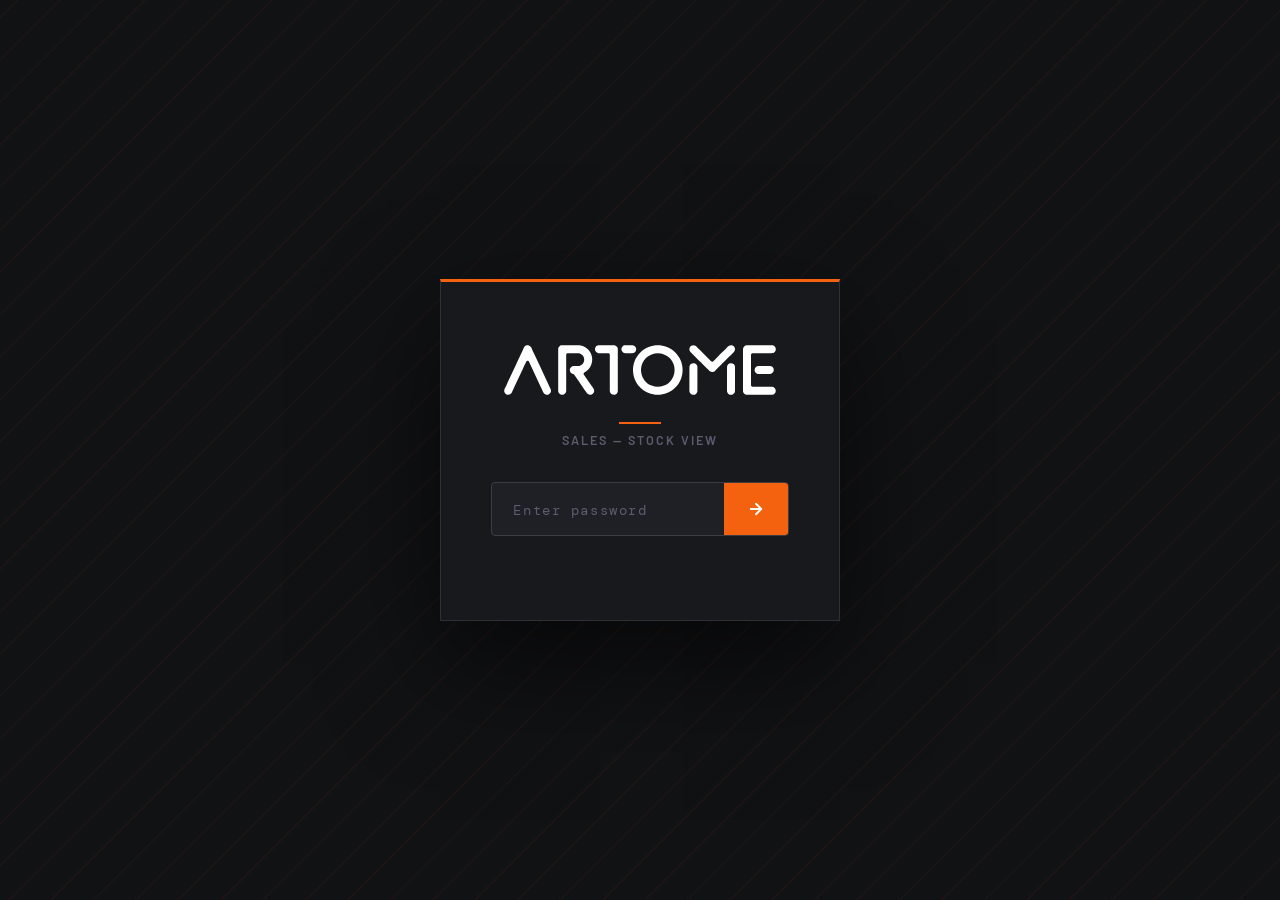
<file: sales.html>
<!DOCTYPE html>
<html lang="en">
<head>
<meta charset="UTF-8">
<meta name="viewport" content="width=device-width, initial-scale=1.0">
<title>Artome — Sales Stock</title>
<link rel="stylesheet" href="style.css">
<style>
  /* Sales-specific overrides */
  .sales-wrap { display:flex; flex-direction:column; height:100vh; overflow:hidden; }
  .sales-topbar {
    padding:.9rem 1.4rem;
    border-bottom:1px solid var(--border);
    display:flex; align-items:center; justify-content:space-between;
    flex-wrap:wrap; gap:.8rem;
    background:var(--surface);
    flex-shrink:0;
  }
  .sales-title {
    font-size:.58rem; font-weight:700; letter-spacing:.16em;
    text-transform:uppercase; color:var(--muted);
    display:flex; align-items:center; gap:.6rem;
  }
  .sales-title::after { content:''; flex:1; height:1px; background:var(--border); }
  .sales-actions { display:flex; align-items:center; gap:.5rem; flex-wrap:wrap; }
  .sales-search-wrap {
    display:flex; align-items:center; gap:.4rem;
    background:var(--surface2); border:1px solid var(--border2);
    border-radius:var(--radius); padding:.32rem .8rem;
  }
  .sales-search-wrap svg { color:var(--muted); flex-shrink:0; }
  .sales-search-wrap input {
    background:transparent; border:none; outline:none;
    color:var(--text); font-family:'Barlow',sans-serif;
    font-size:.65rem; width:14rem;
  }
  .sales-search-wrap input::placeholder { color:var(--muted); }
  .group-tabs {
    display:flex; gap:.4rem;
  }
  .group-tab {
    padding:.38rem .9rem;
    border-radius:var(--radius);
    border:1px solid var(--border2);
    background:transparent;
    color:var(--text2);
    font-family:'Barlow',sans-serif;
    font-size:.65rem; font-weight:700;
    letter-spacing:.04em; text-transform:uppercase;
    cursor:pointer;
    transition:border-color .12s, color .12s, background .12s;
  }
  .group-tab:hover { border-color:var(--accent); color:var(--accent); }
  .group-tab.active { background:var(--accent); border-color:var(--accent); color:#fff; }
  .sales-table-wrap { overflow-y:auto; flex:1; }
  .item-count {
    font-family:'DM Mono',monospace; font-size:.67rem;
    background:var(--surface2); border:1px solid var(--border2);
    padding:.2rem .7rem; border-radius:2px; color:var(--accent);
    white-space:nowrap;
  }
  /* Bigger available number for sales */
  td.avail-cell {
    font-family:'Barlow Condensed',sans-serif;
    font-size:1rem; font-weight:700;
  }
</style>
</head>
<body>

<!-- LOGIN -->
<div id="login-screen">
  <div class="login-card">
    <div class="login-logo">
      <svg viewBox="0 0 963.78 177.165" xmlns="http://www.w3.org/2000/svg" aria-label="Artome" style="height:50px;width:auto;display:block;color:#ffffff"><g >
<g>
<path fill="currentColor" transform="matrix(1,0,0,-1,733.7129,57.448297)" d="M0 0C1.766-1.766 4.473-2.167 6.675-.989 7.182-.717 7.622-.385 8.028 .021 8.449 .442 8.87 .863 9.292 1.284 10.134 2.127 10.976 2.969 11.819 3.812 15.188 7.181 18.558 10.55 21.927 13.92 28.666 20.659 35.405 27.398 42.144 34.137 45.513 37.506 48.883 40.875 52.252 44.245 53.937 45.929 55.621 47.614 57.306 49.299 58.148 50.141 58.99 50.983 59.833 51.825 60.806 52.799 61.345 53.375 62.483 54.173 66.478 56.973 71.632 57.522 76.127 55.625 80.622 53.729 83.825 49.655 84.607 44.84 85.283 40.684 84.075 36.442 81.311 33.264 81.144 33.072 80.972 32.885 80.795 32.702 80.6 32.501 80.4 32.304 80.201 32.106 79.851 31.756 79.501 31.406 79.151 31.055 77.749 29.654 76.348 28.253 74.947 26.852 72.144 24.049 69.342 21.247 66.539 18.444 60.934 12.839 55.329 7.234 49.724 1.629 40.756-7.339 31.788-16.307 22.82-25.275 20.578-27.517 18.336-29.759 16.094-32.001 15.533-32.562 14.973-33.122 14.412-33.683 14.173-33.922 13.936-34.164 13.689-34.395 13.39-34.675 13.079-34.942 12.757-35.195 11.438-36.23 9.947-37.023 8.351-37.538 4.627-38.738 .573-38.345-2.852-36.453-3.703-35.982-4.486-35.438-5.225-34.805-5.617-34.468-5.983-34.105-6.348-33.74-6.809-33.279-7.271-32.817-7.732-32.356-9.579-30.509-11.425-28.663-13.272-26.816-20.657-19.431-28.043-12.045-35.429-4.659-42.393 2.305-49.357 9.269-56.321 16.233-59.803 19.715-63.285 23.197-66.767 26.679-68.508 28.42-70.249 30.161-71.99 31.902-72.352 32.264-72.721 32.62-73.067 32.999-73.354 33.312-73.625 33.636-73.882 33.974-74.423 34.683-74.887 35.427-75.286 36.224-77.524 40.697-77.239 46.018-74.536 50.226-73.324 52.113-71.682 53.684-69.745 54.813-67.622 56.05-65.215 56.713-62.758 56.739-60.294 56.765-57.868 56.148-55.715 54.949-54.716 54.393-53.816 53.74-52.977 52.962-52.597 52.61-52.117 52.117-51.751 51.751-51.331 51.331-50.912 50.912-50.492 50.492-47.137 47.137-43.781 43.781-40.426 40.426-26.951 26.951-13.475 13.475 0 0"/>
<path fill="currentColor" transform="matrix(1,0,0,-1,656.9292,162.2833)" d="M0 0C.021 21.358 .042 42.716 .063 64.075 .068 69.438 .074 74.802 .079 80.166 .08 80.836 .08 81.507 .081 82.177 .081 82.512 .082 82.848 .082 83.183 .082 83.498 .08 83.812 .091 84.127 .137 85.405 .345 86.622 .725 87.842 1.545 90.472 3.113 92.805 5.239 94.557 9.406 97.993 15.151 98.763 20.076 96.545 22.646 95.387 24.813 93.49 26.299 91.094 27.69 88.853 28.431 86.262 28.429 83.622 28.408 62.264 28.387 40.906 28.366 19.547 28.36 14.184 28.355 8.82 28.35 3.456 28.349 2.786 28.349 2.115 28.348 1.445 28.347 1.109 28.347 .774 28.347 .439 28.346 .124 28.349-.19 28.337-.505 28.292-1.783 28.084-3 27.703-4.22 26.883-6.85 25.315-9.183 23.19-10.935 19.022-14.372 13.278-15.141 8.353-12.923 3.263-10.631 0-5.583 0 0"/>
<path fill="currentColor" transform="matrix(1,0,0,-1,902.126,74.409297)" d="M0 0H21.053 31.683 36.998 39.656C40.475 0 41.279-.066 42.087-.205 49.34-1.452 54.432-8.043 53.807-15.376 53.182-22.711 47.046-28.346 39.685-28.346H18.632 8.002 2.687 .029C-.79-28.346-1.594-28.28-2.401-28.142-9.655-26.895-14.747-20.303-14.122-12.97-13.497-5.635-7.361 0 0 0"/>
<path fill="currentColor" transform="matrix(1,0,0,-1,880.9374,148.11009)" d="M0 0H45.328 56.66 62.326C64.214 0 66.102 .004 67.99 0 71.669-.008 75.201-1.446 77.839-4.01 80.477-6.575 82.015-10.064 82.127-13.742 82.24-17.438 80.903-21.032 78.403-23.756 75.903-26.481 72.437-28.12 68.745-28.325 68.119-28.359 66.584-28.347 65.959-28.347H63.13 57.471 46.154 .886-10.624-16.379-19.256C-20.328-28.347-20.961-28.349-22.027-28.188-25.747-27.627-29.09-25.611-31.322-22.583-32.438-21.07-33.241-19.351-33.685-17.524-33.906-16.618-34.034-15.713-34.074-14.782-34.094-14.322-34.087-13.863-34.087-13.403V-12.011 32.544 122.325 127.822C-34.087 128.308-34.089 132.824-34.087 133.31-34.065 137.029-32.591 140.576-29.971 143.215-27.347 145.857-23.803 147.357-20.08 147.401-19.408 147.408-17.936 147.402-17.264 147.402H-14.424-8.743 36.699 59.493 65.192C66.14 147.402 67.088 147.406 68.036 147.401 68.954 147.396 69.85 147.305 70.75 147.124 74.401 146.391 77.616 144.252 79.702 141.167 81.787 138.082 82.575 134.301 81.895 130.64 81.215 126.979 79.122 123.733 76.068 121.603 74.541 120.538 72.818 119.784 71 119.385 70.101 119.187 69.204 119.08 68.284 119.059 67.85 119.049 65.872 119.055 65.438 119.055H53.967 8.356 2.655 1.23C1.065 119.055-.023 119.057-.188 119.054-1.109 119.035-2.01 118.793-2.816 118.347-4.445 117.446-5.527 115.801-5.709 113.948-5.746 113.572-5.736 112.963-5.736 112.588-5.736 112.131-5.735 111.675-5.735 111.218-5.734 110.304-5.734 109.39-5.733 108.477-5.728 101.167-5.723 93.858-5.718 86.548-5.708 71.583-5.697 56.618-5.687 41.652-5.682 34.17-5.677 26.687-5.671 19.205-5.669 15.463-5.666 11.722-5.664 7.981-5.663 7.513-5.663 7.045-5.663 6.578-5.662 6.22-5.673 5.576-5.644 5.217-5.571 4.286-5.269 3.39-4.765 2.604-3.722 .979-1.931 0 0 0"/>
<path fill="currentColor" transform="matrix(1,0,0,-1,454.252,.7084961)" d="M0 0C5.909 0 11.186-3.653 13.266-9.184 14.239-11.771 14.434-14.582 13.829-17.279 13.172-20.204 11.607-22.843 9.354-24.821 7.715-26.261 5.767-27.302 3.66-27.866 2.679-28.128 1.697-28.281 .683-28.33 .084-28.359-.513-28.347-1.112-28.347H-6.939-24.095C-30.004-28.347-35.281-24.694-37.361-19.162-38.333-16.576-38.529-13.764-37.923-11.068-37.267-8.143-35.701-5.504-33.449-3.525-31.81-2.086-29.862-1.044-27.755-.481-26.773-.219-25.792-.065-24.777-.017-24.179 .012-23.581 0-22.983 0H-17.156Z"/>
<path fill="currentColor" transform="matrix(1,0,0,-1,604.4882,88.582599)" d="M0 0C0 7.507-1.416 14.932-4.179 21.911-7.173 29.474-11.683 36.34-17.434 42.092-23.186 47.843-30.053 52.354-37.615 55.348-44.595 58.111-52.02 59.528-59.527 59.528-67.034 59.528-74.459 58.111-81.439 55.348-89.001 52.354-95.868 47.844-101.619 42.093-107.371 36.342-111.881 29.475-114.875 21.912-117.639 14.932-119.055 7.507-119.055 0-119.055-7.507-117.639-14.932-114.876-21.911-111.882-29.473-107.372-36.34-101.621-42.092-95.869-47.843-89.002-52.354-81.44-55.348-74.46-58.111-67.035-59.527-59.527-59.527-52.021-59.527-44.596-58.111-37.616-55.348-30.054-52.354-23.187-47.844-17.436-42.093-11.684-36.342-7.174-29.475-4.18-21.912-1.416-14.932 0-7.507 0 0M28.346 0C28.346-11.081 26.256-22.042 22.177-32.345 17.758-43.508 11.1-53.645 2.61-62.135-5.88-70.625-16.017-77.284-27.181-81.704-37.485-85.783-48.446-87.874-59.527-87.874-70.609-87.874-81.569-85.783-91.873-81.704-103.036-77.285-113.173-70.627-121.663-62.137-130.153-53.648-136.812-43.51-141.231-32.347-145.311-22.043-147.402-11.082-147.402 0-147.402 11.081-145.311 22.042-141.232 32.345-136.813 43.509-130.155 53.645-121.665 62.135-113.175 70.625-103.038 77.284-91.874 81.704-81.57 85.783-70.609 87.874-59.527 87.874-48.446 87.874-37.486 85.783-27.182 81.705-16.019 77.285-5.882 70.627 2.608 62.137 11.098 53.648 17.757 43.51 22.176 32.347 26.256 22.043 28.346 11.082 28.346 0"/>
<path fill="currentColor" transform="matrix(1,0,0,-1,818.504,162.2833)" d="M0 0C0-5.583-3.263-10.631-8.353-12.923-13.278-15.141-19.023-14.372-23.19-10.935-25.315-9.183-26.883-6.85-27.704-4.22-28.084-3-28.292-1.783-28.337-.505-28.349-.19-28.346 .124-28.346 .439-28.346 .774-28.345 1.11-28.345 1.445-28.344 2.115-28.344 2.786-28.343 3.456-28.338 8.82-28.332 14.184-28.327 19.547-28.317 30.226-28.306 40.906-28.296 51.585-28.29 56.924-28.285 62.264-28.28 67.603-28.275 72.943-28.264 78.282-28.264 83.622-28.264 89.205-25.001 94.253-19.911 96.545-14.986 98.763-9.241 97.993-5.074 94.557-2.949 92.805-1.381 90.472-.56 87.842-.18 86.622 .028 85.405 .073 84.127 .085 83.812 .082 83.497 .082 83.183 .082 82.848 .081 82.512 .081 82.177 .08 81.507 .08 80.836 .079 80.166 .074 74.802 .068 69.438 .063 64.075 .042 42.716 .021 21.358 0 0"/>
<path fill="currentColor" transform="matrix(1,0,0,-1,88.7535,59.419794)" d="M0 0C-.789 1.692-2.361 2.886-4.203 3.192-6.034 3.497-7.896 2.886-9.19 1.555-9.509 1.227-9.779 .873-10.012 .478-10.202 .155-10.445-.39-10.602-.728-10.987-1.553-11.372-2.379-11.757-3.205-12.527-4.856-13.298-6.507-14.068-8.159-17.148-14.764-20.229-21.37-23.309-27.975-29.47-41.186-35.631-54.397-41.792-67.608-47.952-80.818-54.112-94.027-60.272-107.237-60.465-107.65-60.658-108.063-60.85-108.475-61.04-108.883-61.23-109.289-61.447-109.684-61.888-110.487-62.395-111.231-62.982-111.936-64.163-113.352-65.608-114.525-67.238-115.388-70.499-117.116-74.304-117.503-77.846-116.468-81.388-115.434-84.386-113.059-86.204-109.848-88.023-106.637-88.517-102.845-87.583-99.275-87.468-98.835-87.333-98.404-87.176-97.977-87.021-97.556-86.844-97.145-86.654-96.739-86.269-95.913-85.884-95.088-85.499-94.263-84.729-92.612-83.959-90.961-83.189-89.31-81.65-86.008-80.11-82.706-78.57-79.404-75.491-72.801-72.411-66.197-69.331-59.593-63.172-46.386-57.013-33.179-50.854-19.972-44.697-6.77-38.54 6.433-32.384 19.635-29.305 26.236-26.227 32.837-23.148 39.438-21.609 42.738-20.07 46.039-18.531 49.34-18.154 50.147-17.797 50.962-17.342 51.734-16.881 52.517-16.356 53.239-15.754 53.921-14.518 55.321-13.016 56.463-11.337 57.281-8.055 58.879-4.285 59.149-.809 58.036 2.743 56.899 5.702 54.408 7.43 51.102 7.676 50.631 8.361 49.141 8.585 48.659 8.97 47.833 9.356 47.007 9.741 46.182 10.511 44.53 11.281 42.878 12.052 41.226 13.592 37.922 15.133 34.619 16.674 31.315 22.836 18.1 28.999 4.886 35.162-8.329 47.481-34.746 59.8-61.163 72.12-87.58 72.89-89.231 73.66-90.882 74.43-92.533 74.815-93.358 75.2-94.184 75.585-95.01 75.777-95.422 75.97-95.835 76.162-96.248 76.353-96.656 76.548-97.062 76.719-97.479 78.121-100.893 78.136-104.72 76.761-108.145 75.386-111.57 72.729-114.323 69.355-115.82 65.981-117.316 62.157-117.437 58.695-116.158 55.232-114.878 52.406-112.298 50.817-108.967 50.621-108.557 50.432-108.143 50.24-107.731 50.048-107.319 49.855-106.906 49.663-106.493 49.278-105.668 48.893-104.842 48.508-104.016 47.738-102.365 46.968-100.714 46.198-99.063 43.118-92.459 40.038-85.855 36.958-79.251 24.639-52.834 12.32-26.417 0 0"/>
<path fill="currentColor" transform="matrix(1,0,0,-1,374.8819,34.716997)" d="M0 0C0 1.802-.853 3.49-2.304 4.558-3.02 5.086-3.85 5.438-4.728 5.584-5.115 5.649-5.446 5.662-5.837 5.662H-6.593-12.639-24.732-36.825C-37.345 5.662-37.865 5.658-38.385 5.662-39.26 5.67-40.116 5.756-40.975 5.923-42.72 6.263-44.385 6.927-45.883 7.882-48.876 9.788-51.044 12.747-51.96 16.175-52.811 19.359-52.526 22.738-51.155 25.735-49.784 28.73-47.412 31.154-44.447 32.59-42.963 33.309-41.364 33.764-39.724 33.933-39.323 33.975-38.922 33.999-38.519 34.006-38.226 34.011-37.933 34.008-37.64 34.008H-36.049-29.687-4.237 7.119 12.797C13.278 34.008 13.758 34.01 14.238 34.008 14.962 34.005 15.675 33.947 16.39 33.834 17.847 33.603 19.258 33.147 20.574 32.481 23.187 31.158 25.327 29.058 26.698 26.47 27.388 25.166 27.871 23.762 28.129 22.309 28.256 21.595 28.327 20.881 28.343 20.155 28.349 19.894 28.347 18.237 28.347 17.976V.481-59.547-119.576-127.079C28.347-127.75 28.35-128.167 28.289-128.837 28.236-129.432 28.146-130.018 28.018-130.601 27.745-131.845 27.325-133.001 26.735-134.13 24.324-138.744 19.596-141.658 14.391-141.738 11.943-141.775 9.534-141.181 7.385-140.008 5.069-138.745 3.152-136.86 1.849-134.566 .634-132.426 0-130.02 0-127.56V-120.057Z"/>
<path fill="currentColor" transform="matrix(1,0,0,-1,248.2727,104.83939)" d="M0 0C-.433 .623-.987 1.153-1.629 1.558-1.954 1.764-2.291 1.931-2.651 2.067-3.055 2.22-3.307 2.274-3.728 2.359-5.213 2.655-6.639 3.188-7.955 3.936-10.728 5.512-12.887 7.978-14.085 10.933-15.181 13.637-15.416 16.609-14.758 19.451-14.05 22.516-12.343 25.255-9.905 27.242-7.537 29.173-4.616 30.285-1.563 30.417-1.205 30.432-.846 30.43-.488 30.43H.648C1.405 30.43 2.162 30.43 2.919 30.43H7.462 12.004C12.622 30.43 13.239 30.422 13.856 30.439 14.315 30.452 14.773 30.478 15.23 30.519 17.117 30.687 18.913 31.074 20.701 31.698 24.237 32.933 27.41 35.024 29.941 37.784 32.486 40.561 34.299 43.927 35.217 47.58 37.07 54.955 35.104 62.768 29.98 68.387 27.825 70.75 25.196 72.63 22.263 73.905 20.769 74.554 19.249 75.03 17.652 75.348 16.869 75.504 16.083 75.617 15.288 75.69 14.896 75.726 14.503 75.752 14.109 75.767 13.656 75.785 13.202 75.784 12.749 75.784H-18.402-20.349-21.322C-21.644 75.784-21.966 75.788-22.288 75.784-23.592 75.768-24.847 75.303-25.848 74.467-26.879 73.605-27.569 72.407-27.797 71.082-27.848 70.783-27.875 70.485-27.879 70.181-27.882 69.859-27.879 69.536-27.879 69.214V67.267 51.692 20.541-35.82-49.911-56.956C-27.879-57.581-27.875-57.984-27.927-58.608-27.973-59.165-28.051-59.714-28.162-60.261-28.398-61.425-28.765-62.516-29.279-63.586-31.41-68.018-35.679-71.025-40.57-71.539-42.8-71.774-45.049-71.477-47.141-70.672-49.439-69.788-51.466-68.322-53.024-66.416-54.545-64.556-55.568-62.341-55.997-59.977-56.229-58.7-56.225-57.939-56.225-56.651V-53.123-39.015-10.798 45.636 73.835 87.935 89.697C-56.225 89.986-56.225 90.276-56.212 90.565-56.2 90.855-56.179 91.144-56.149 91.432-56.024 92.622-55.761 93.751-55.346 94.873-54.528 97.085-53.171 99.058-51.398 100.613-49.611 102.18-47.459 103.273-45.139 103.791-44.564 103.919-43.987 104.01-43.401 104.066-42.732 104.13-42.335 104.131-41.664 104.131H-38.139-24.04 4.159 11.062 12.788C13.832 104.131 14.876 104.115 15.92 104.06 18.41 103.928 20.859 103.618 23.303 103.125 33.793 101.011 43.348 95.656 50.627 87.812 57.643 80.25 62.193 70.765 63.7 60.561 65.225 50.231 63.55 39.702 58.893 30.355 54.808 22.154 48.592 15.207 40.894 10.238 39.982 9.65 39.054 9.092 38.106 8.562 37.661 8.314 37.209 8.077 36.76 7.836 36.545 7.721 36.34 7.594 36.142 7.452 35.327 6.87 34.682 6.083 34.27 5.17 33.866 4.273 33.703 3.285 33.796 2.305 33.893 1.291 34.243 .391 34.821-.442 39.328-6.929 43.834-13.416 48.34-19.903 52.846-26.39 57.352-32.877 61.859-39.364 64.112-42.608 66.365-45.851 68.618-49.095 68.896-49.494 69.167-49.897 69.412-50.319 69.66-50.745 69.884-51.18 70.086-51.63 70.499-52.547 70.806-53.482 71.017-54.465 71.433-56.4 71.439-58.399 71.035-60.337 70.057-65.029 66.773-68.909 62.307-70.65 57.824-72.397 52.762-71.75 48.862-68.934 47.893-68.234 47.046-67.445 46.281-66.528 45.846-66.007 45.63-65.688 45.243-65.132 44.908-64.649 44.573-64.167 44.238-63.684 42.898-61.755 41.557-59.825 40.216-57.895 37.535-54.035 34.854-50.176 32.173-46.316 21.449-30.877 10.724-15.439 0 0"/>
</g>
</g></svg>
    </div>
    <div class="login-divider"></div>
    <p class="login-subtitle">Sales — Stock View</p>
    <div class="login-field">
      <input type="password" id="login-input" placeholder="Enter password"
        autocomplete="current-password" onkeydown="if(event.key==='Enter') doLogin()">
      <button class="login-btn" onclick="doLogin()">
        <svg width="18" height="18" viewBox="0 0 24 24" fill="none" stroke="currentColor" stroke-width="2.5" stroke-linecap="round" stroke-linejoin="round"><path d="M5 12h14M12 5l7 7-7 7"/></svg>
      </button>
    </div>
    <div class="login-error" id="login-error">Incorrect password</div>
  </div>
</div>

<!-- APP -->
<div class="sales-wrap" id="sales-app" style="display:none">
  <header>
    <div class="logo">
      <svg viewBox="0 0 963.78 177.165" xmlns="http://www.w3.org/2000/svg" aria-label="Artome" style="height:30px;width:auto;display:block;color:#ffffff"><g >
<g>
<path fill="currentColor" transform="matrix(1,0,0,-1,733.7129,57.448297)" d="M0 0C1.766-1.766 4.473-2.167 6.675-.989 7.182-.717 7.622-.385 8.028 .021 8.449 .442 8.87 .863 9.292 1.284 10.134 2.127 10.976 2.969 11.819 3.812 15.188 7.181 18.558 10.55 21.927 13.92 28.666 20.659 35.405 27.398 42.144 34.137 45.513 37.506 48.883 40.875 52.252 44.245 53.937 45.929 55.621 47.614 57.306 49.299 58.148 50.141 58.99 50.983 59.833 51.825 60.806 52.799 61.345 53.375 62.483 54.173 66.478 56.973 71.632 57.522 76.127 55.625 80.622 53.729 83.825 49.655 84.607 44.84 85.283 40.684 84.075 36.442 81.311 33.264 81.144 33.072 80.972 32.885 80.795 32.702 80.6 32.501 80.4 32.304 80.201 32.106 79.851 31.756 79.501 31.406 79.151 31.055 77.749 29.654 76.348 28.253 74.947 26.852 72.144 24.049 69.342 21.247 66.539 18.444 60.934 12.839 55.329 7.234 49.724 1.629 40.756-7.339 31.788-16.307 22.82-25.275 20.578-27.517 18.336-29.759 16.094-32.001 15.533-32.562 14.973-33.122 14.412-33.683 14.173-33.922 13.936-34.164 13.689-34.395 13.39-34.675 13.079-34.942 12.757-35.195 11.438-36.23 9.947-37.023 8.351-37.538 4.627-38.738 .573-38.345-2.852-36.453-3.703-35.982-4.486-35.438-5.225-34.805-5.617-34.468-5.983-34.105-6.348-33.74-6.809-33.279-7.271-32.817-7.732-32.356-9.579-30.509-11.425-28.663-13.272-26.816-20.657-19.431-28.043-12.045-35.429-4.659-42.393 2.305-49.357 9.269-56.321 16.233-59.803 19.715-63.285 23.197-66.767 26.679-68.508 28.42-70.249 30.161-71.99 31.902-72.352 32.264-72.721 32.62-73.067 32.999-73.354 33.312-73.625 33.636-73.882 33.974-74.423 34.683-74.887 35.427-75.286 36.224-77.524 40.697-77.239 46.018-74.536 50.226-73.324 52.113-71.682 53.684-69.745 54.813-67.622 56.05-65.215 56.713-62.758 56.739-60.294 56.765-57.868 56.148-55.715 54.949-54.716 54.393-53.816 53.74-52.977 52.962-52.597 52.61-52.117 52.117-51.751 51.751-51.331 51.331-50.912 50.912-50.492 50.492-47.137 47.137-43.781 43.781-40.426 40.426-26.951 26.951-13.475 13.475 0 0"/>
<path fill="currentColor" transform="matrix(1,0,0,-1,656.9292,162.2833)" d="M0 0C.021 21.358 .042 42.716 .063 64.075 .068 69.438 .074 74.802 .079 80.166 .08 80.836 .08 81.507 .081 82.177 .081 82.512 .082 82.848 .082 83.183 .082 83.498 .08 83.812 .091 84.127 .137 85.405 .345 86.622 .725 87.842 1.545 90.472 3.113 92.805 5.239 94.557 9.406 97.993 15.151 98.763 20.076 96.545 22.646 95.387 24.813 93.49 26.299 91.094 27.69 88.853 28.431 86.262 28.429 83.622 28.408 62.264 28.387 40.906 28.366 19.547 28.36 14.184 28.355 8.82 28.35 3.456 28.349 2.786 28.349 2.115 28.348 1.445 28.347 1.109 28.347 .774 28.347 .439 28.346 .124 28.349-.19 28.337-.505 28.292-1.783 28.084-3 27.703-4.22 26.883-6.85 25.315-9.183 23.19-10.935 19.022-14.372 13.278-15.141 8.353-12.923 3.263-10.631 0-5.583 0 0"/>
<path fill="currentColor" transform="matrix(1,0,0,-1,902.126,74.409297)" d="M0 0H21.053 31.683 36.998 39.656C40.475 0 41.279-.066 42.087-.205 49.34-1.452 54.432-8.043 53.807-15.376 53.182-22.711 47.046-28.346 39.685-28.346H18.632 8.002 2.687 .029C-.79-28.346-1.594-28.28-2.401-28.142-9.655-26.895-14.747-20.303-14.122-12.97-13.497-5.635-7.361 0 0 0"/>
<path fill="currentColor" transform="matrix(1,0,0,-1,880.9374,148.11009)" d="M0 0H45.328 56.66 62.326C64.214 0 66.102 .004 67.99 0 71.669-.008 75.201-1.446 77.839-4.01 80.477-6.575 82.015-10.064 82.127-13.742 82.24-17.438 80.903-21.032 78.403-23.756 75.903-26.481 72.437-28.12 68.745-28.325 68.119-28.359 66.584-28.347 65.959-28.347H63.13 57.471 46.154 .886-10.624-16.379-19.256C-20.328-28.347-20.961-28.349-22.027-28.188-25.747-27.627-29.09-25.611-31.322-22.583-32.438-21.07-33.241-19.351-33.685-17.524-33.906-16.618-34.034-15.713-34.074-14.782-34.094-14.322-34.087-13.863-34.087-13.403V-12.011 32.544 122.325 127.822C-34.087 128.308-34.089 132.824-34.087 133.31-34.065 137.029-32.591 140.576-29.971 143.215-27.347 145.857-23.803 147.357-20.08 147.401-19.408 147.408-17.936 147.402-17.264 147.402H-14.424-8.743 36.699 59.493 65.192C66.14 147.402 67.088 147.406 68.036 147.401 68.954 147.396 69.85 147.305 70.75 147.124 74.401 146.391 77.616 144.252 79.702 141.167 81.787 138.082 82.575 134.301 81.895 130.64 81.215 126.979 79.122 123.733 76.068 121.603 74.541 120.538 72.818 119.784 71 119.385 70.101 119.187 69.204 119.08 68.284 119.059 67.85 119.049 65.872 119.055 65.438 119.055H53.967 8.356 2.655 1.23C1.065 119.055-.023 119.057-.188 119.054-1.109 119.035-2.01 118.793-2.816 118.347-4.445 117.446-5.527 115.801-5.709 113.948-5.746 113.572-5.736 112.963-5.736 112.588-5.736 112.131-5.735 111.675-5.735 111.218-5.734 110.304-5.734 109.39-5.733 108.477-5.728 101.167-5.723 93.858-5.718 86.548-5.708 71.583-5.697 56.618-5.687 41.652-5.682 34.17-5.677 26.687-5.671 19.205-5.669 15.463-5.666 11.722-5.664 7.981-5.663 7.513-5.663 7.045-5.663 6.578-5.662 6.22-5.673 5.576-5.644 5.217-5.571 4.286-5.269 3.39-4.765 2.604-3.722 .979-1.931 0 0 0"/>
<path fill="currentColor" transform="matrix(1,0,0,-1,454.252,.7084961)" d="M0 0C5.909 0 11.186-3.653 13.266-9.184 14.239-11.771 14.434-14.582 13.829-17.279 13.172-20.204 11.607-22.843 9.354-24.821 7.715-26.261 5.767-27.302 3.66-27.866 2.679-28.128 1.697-28.281 .683-28.33 .084-28.359-.513-28.347-1.112-28.347H-6.939-24.095C-30.004-28.347-35.281-24.694-37.361-19.162-38.333-16.576-38.529-13.764-37.923-11.068-37.267-8.143-35.701-5.504-33.449-3.525-31.81-2.086-29.862-1.044-27.755-.481-26.773-.219-25.792-.065-24.777-.017-24.179 .012-23.581 0-22.983 0H-17.156Z"/>
<path fill="currentColor" transform="matrix(1,0,0,-1,604.4882,88.582599)" d="M0 0C0 7.507-1.416 14.932-4.179 21.911-7.173 29.474-11.683 36.34-17.434 42.092-23.186 47.843-30.053 52.354-37.615 55.348-44.595 58.111-52.02 59.528-59.527 59.528-67.034 59.528-74.459 58.111-81.439 55.348-89.001 52.354-95.868 47.844-101.619 42.093-107.371 36.342-111.881 29.475-114.875 21.912-117.639 14.932-119.055 7.507-119.055 0-119.055-7.507-117.639-14.932-114.876-21.911-111.882-29.473-107.372-36.34-101.621-42.092-95.869-47.843-89.002-52.354-81.44-55.348-74.46-58.111-67.035-59.527-59.527-59.527-52.021-59.527-44.596-58.111-37.616-55.348-30.054-52.354-23.187-47.844-17.436-42.093-11.684-36.342-7.174-29.475-4.18-21.912-1.416-14.932 0-7.507 0 0M28.346 0C28.346-11.081 26.256-22.042 22.177-32.345 17.758-43.508 11.1-53.645 2.61-62.135-5.88-70.625-16.017-77.284-27.181-81.704-37.485-85.783-48.446-87.874-59.527-87.874-70.609-87.874-81.569-85.783-91.873-81.704-103.036-77.285-113.173-70.627-121.663-62.137-130.153-53.648-136.812-43.51-141.231-32.347-145.311-22.043-147.402-11.082-147.402 0-147.402 11.081-145.311 22.042-141.232 32.345-136.813 43.509-130.155 53.645-121.665 62.135-113.175 70.625-103.038 77.284-91.874 81.704-81.57 85.783-70.609 87.874-59.527 87.874-48.446 87.874-37.486 85.783-27.182 81.705-16.019 77.285-5.882 70.627 2.608 62.137 11.098 53.648 17.757 43.51 22.176 32.347 26.256 22.043 28.346 11.082 28.346 0"/>
<path fill="currentColor" transform="matrix(1,0,0,-1,818.504,162.2833)" d="M0 0C0-5.583-3.263-10.631-8.353-12.923-13.278-15.141-19.023-14.372-23.19-10.935-25.315-9.183-26.883-6.85-27.704-4.22-28.084-3-28.292-1.783-28.337-.505-28.349-.19-28.346 .124-28.346 .439-28.346 .774-28.345 1.11-28.345 1.445-28.344 2.115-28.344 2.786-28.343 3.456-28.338 8.82-28.332 14.184-28.327 19.547-28.317 30.226-28.306 40.906-28.296 51.585-28.29 56.924-28.285 62.264-28.28 67.603-28.275 72.943-28.264 78.282-28.264 83.622-28.264 89.205-25.001 94.253-19.911 96.545-14.986 98.763-9.241 97.993-5.074 94.557-2.949 92.805-1.381 90.472-.56 87.842-.18 86.622 .028 85.405 .073 84.127 .085 83.812 .082 83.497 .082 83.183 .082 82.848 .081 82.512 .081 82.177 .08 81.507 .08 80.836 .079 80.166 .074 74.802 .068 69.438 .063 64.075 .042 42.716 .021 21.358 0 0"/>
<path fill="currentColor" transform="matrix(1,0,0,-1,88.7535,59.419794)" d="M0 0C-.789 1.692-2.361 2.886-4.203 3.192-6.034 3.497-7.896 2.886-9.19 1.555-9.509 1.227-9.779 .873-10.012 .478-10.202 .155-10.445-.39-10.602-.728-10.987-1.553-11.372-2.379-11.757-3.205-12.527-4.856-13.298-6.507-14.068-8.159-17.148-14.764-20.229-21.37-23.309-27.975-29.47-41.186-35.631-54.397-41.792-67.608-47.952-80.818-54.112-94.027-60.272-107.237-60.465-107.65-60.658-108.063-60.85-108.475-61.04-108.883-61.23-109.289-61.447-109.684-61.888-110.487-62.395-111.231-62.982-111.936-64.163-113.352-65.608-114.525-67.238-115.388-70.499-117.116-74.304-117.503-77.846-116.468-81.388-115.434-84.386-113.059-86.204-109.848-88.023-106.637-88.517-102.845-87.583-99.275-87.468-98.835-87.333-98.404-87.176-97.977-87.021-97.556-86.844-97.145-86.654-96.739-86.269-95.913-85.884-95.088-85.499-94.263-84.729-92.612-83.959-90.961-83.189-89.31-81.65-86.008-80.11-82.706-78.57-79.404-75.491-72.801-72.411-66.197-69.331-59.593-63.172-46.386-57.013-33.179-50.854-19.972-44.697-6.77-38.54 6.433-32.384 19.635-29.305 26.236-26.227 32.837-23.148 39.438-21.609 42.738-20.07 46.039-18.531 49.34-18.154 50.147-17.797 50.962-17.342 51.734-16.881 52.517-16.356 53.239-15.754 53.921-14.518 55.321-13.016 56.463-11.337 57.281-8.055 58.879-4.285 59.149-.809 58.036 2.743 56.899 5.702 54.408 7.43 51.102 7.676 50.631 8.361 49.141 8.585 48.659 8.97 47.833 9.356 47.007 9.741 46.182 10.511 44.53 11.281 42.878 12.052 41.226 13.592 37.922 15.133 34.619 16.674 31.315 22.836 18.1 28.999 4.886 35.162-8.329 47.481-34.746 59.8-61.163 72.12-87.58 72.89-89.231 73.66-90.882 74.43-92.533 74.815-93.358 75.2-94.184 75.585-95.01 75.777-95.422 75.97-95.835 76.162-96.248 76.353-96.656 76.548-97.062 76.719-97.479 78.121-100.893 78.136-104.72 76.761-108.145 75.386-111.57 72.729-114.323 69.355-115.82 65.981-117.316 62.157-117.437 58.695-116.158 55.232-114.878 52.406-112.298 50.817-108.967 50.621-108.557 50.432-108.143 50.24-107.731 50.048-107.319 49.855-106.906 49.663-106.493 49.278-105.668 48.893-104.842 48.508-104.016 47.738-102.365 46.968-100.714 46.198-99.063 43.118-92.459 40.038-85.855 36.958-79.251 24.639-52.834 12.32-26.417 0 0"/>
<path fill="currentColor" transform="matrix(1,0,0,-1,374.8819,34.716997)" d="M0 0C0 1.802-.853 3.49-2.304 4.558-3.02 5.086-3.85 5.438-4.728 5.584-5.115 5.649-5.446 5.662-5.837 5.662H-6.593-12.639-24.732-36.825C-37.345 5.662-37.865 5.658-38.385 5.662-39.26 5.67-40.116 5.756-40.975 5.923-42.72 6.263-44.385 6.927-45.883 7.882-48.876 9.788-51.044 12.747-51.96 16.175-52.811 19.359-52.526 22.738-51.155 25.735-49.784 28.73-47.412 31.154-44.447 32.59-42.963 33.309-41.364 33.764-39.724 33.933-39.323 33.975-38.922 33.999-38.519 34.006-38.226 34.011-37.933 34.008-37.64 34.008H-36.049-29.687-4.237 7.119 12.797C13.278 34.008 13.758 34.01 14.238 34.008 14.962 34.005 15.675 33.947 16.39 33.834 17.847 33.603 19.258 33.147 20.574 32.481 23.187 31.158 25.327 29.058 26.698 26.47 27.388 25.166 27.871 23.762 28.129 22.309 28.256 21.595 28.327 20.881 28.343 20.155 28.349 19.894 28.347 18.237 28.347 17.976V.481-59.547-119.576-127.079C28.347-127.75 28.35-128.167 28.289-128.837 28.236-129.432 28.146-130.018 28.018-130.601 27.745-131.845 27.325-133.001 26.735-134.13 24.324-138.744 19.596-141.658 14.391-141.738 11.943-141.775 9.534-141.181 7.385-140.008 5.069-138.745 3.152-136.86 1.849-134.566 .634-132.426 0-130.02 0-127.56V-120.057Z"/>
<path fill="currentColor" transform="matrix(1,0,0,-1,248.2727,104.83939)" d="M0 0C-.433 .623-.987 1.153-1.629 1.558-1.954 1.764-2.291 1.931-2.651 2.067-3.055 2.22-3.307 2.274-3.728 2.359-5.213 2.655-6.639 3.188-7.955 3.936-10.728 5.512-12.887 7.978-14.085 10.933-15.181 13.637-15.416 16.609-14.758 19.451-14.05 22.516-12.343 25.255-9.905 27.242-7.537 29.173-4.616 30.285-1.563 30.417-1.205 30.432-.846 30.43-.488 30.43H.648C1.405 30.43 2.162 30.43 2.919 30.43H7.462 12.004C12.622 30.43 13.239 30.422 13.856 30.439 14.315 30.452 14.773 30.478 15.23 30.519 17.117 30.687 18.913 31.074 20.701 31.698 24.237 32.933 27.41 35.024 29.941 37.784 32.486 40.561 34.299 43.927 35.217 47.58 37.07 54.955 35.104 62.768 29.98 68.387 27.825 70.75 25.196 72.63 22.263 73.905 20.769 74.554 19.249 75.03 17.652 75.348 16.869 75.504 16.083 75.617 15.288 75.69 14.896 75.726 14.503 75.752 14.109 75.767 13.656 75.785 13.202 75.784 12.749 75.784H-18.402-20.349-21.322C-21.644 75.784-21.966 75.788-22.288 75.784-23.592 75.768-24.847 75.303-25.848 74.467-26.879 73.605-27.569 72.407-27.797 71.082-27.848 70.783-27.875 70.485-27.879 70.181-27.882 69.859-27.879 69.536-27.879 69.214V67.267 51.692 20.541-35.82-49.911-56.956C-27.879-57.581-27.875-57.984-27.927-58.608-27.973-59.165-28.051-59.714-28.162-60.261-28.398-61.425-28.765-62.516-29.279-63.586-31.41-68.018-35.679-71.025-40.57-71.539-42.8-71.774-45.049-71.477-47.141-70.672-49.439-69.788-51.466-68.322-53.024-66.416-54.545-64.556-55.568-62.341-55.997-59.977-56.229-58.7-56.225-57.939-56.225-56.651V-53.123-39.015-10.798 45.636 73.835 87.935 89.697C-56.225 89.986-56.225 90.276-56.212 90.565-56.2 90.855-56.179 91.144-56.149 91.432-56.024 92.622-55.761 93.751-55.346 94.873-54.528 97.085-53.171 99.058-51.398 100.613-49.611 102.18-47.459 103.273-45.139 103.791-44.564 103.919-43.987 104.01-43.401 104.066-42.732 104.13-42.335 104.131-41.664 104.131H-38.139-24.04 4.159 11.062 12.788C13.832 104.131 14.876 104.115 15.92 104.06 18.41 103.928 20.859 103.618 23.303 103.125 33.793 101.011 43.348 95.656 50.627 87.812 57.643 80.25 62.193 70.765 63.7 60.561 65.225 50.231 63.55 39.702 58.893 30.355 54.808 22.154 48.592 15.207 40.894 10.238 39.982 9.65 39.054 9.092 38.106 8.562 37.661 8.314 37.209 8.077 36.76 7.836 36.545 7.721 36.34 7.594 36.142 7.452 35.327 6.87 34.682 6.083 34.27 5.17 33.866 4.273 33.703 3.285 33.796 2.305 33.893 1.291 34.243 .391 34.821-.442 39.328-6.929 43.834-13.416 48.34-19.903 52.846-26.39 57.352-32.877 61.859-39.364 64.112-42.608 66.365-45.851 68.618-49.095 68.896-49.494 69.167-49.897 69.412-50.319 69.66-50.745 69.884-51.18 70.086-51.63 70.499-52.547 70.806-53.482 71.017-54.465 71.433-56.4 71.439-58.399 71.035-60.337 70.057-65.029 66.773-68.909 62.307-70.65 57.824-72.397 52.762-71.75 48.862-68.934 47.893-68.234 47.046-67.445 46.281-66.528 45.846-66.007 45.63-65.688 45.243-65.132 44.908-64.649 44.573-64.167 44.238-63.684 42.898-61.755 41.557-59.825 40.216-57.895 37.535-54.035 34.854-50.176 32.173-46.316 21.449-30.877 10.724-15.439 0 0"/>
</g>
</g></svg>
      <div class="logo-separator"></div>
      <div class="logo-sub">Sales<br>Stock View</div>
    </div>
    <div class="header-center" id="connection-status">
      <span class="status-dot" id="status-dot"></span>
      <span id="status-label">Loading…</span>
    </div>
    <div class="header-meta">
      <div id="live-time">--:--:--</div>
      <div id="live-date"></div>
    </div>
  </header>

  <div class="sales-topbar">
    <div style="display:flex;align-items:center;gap:.7rem;flex-wrap:wrap;">
      <span class="item-count" id="item-count">— items</span>
      <!-- Group filter tabs -->
      <div class="group-tabs">
        <button class="group-tab active" onclick="setGroup('all', this)">All</button>
        <button class="group-tab" onclick="setGroup('platforms', this)">Platforms</button>
        <button class="group-tab" onclick="setGroup('accessories', this)">Accessories</button>
      </div>
    </div>
    <div class="sales-actions">
      <div class="sales-search-wrap">
        <svg width="14" height="14" viewBox="0 0 24 24" fill="none" stroke="currentColor" stroke-width="2.5"><circle cx="11" cy="11" r="8"/><path d="m21 21-4.35-4.35"/></svg>
        <input type="text" id="sales-search" placeholder="Search parts…" oninput="applyFilters()">
      </div>
      <button class="action-btn" onclick="loadSalesStock()">
        <svg width="14" height="14" viewBox="0 0 24 24" fill="none" stroke="currentColor" stroke-width="2.5"><path d="M23 4v6h-6"/><path d="M1 20v-6h6"/><path d="M3.51 9a9 9 0 0 1 14.85-3.36L23 10M1 14l4.64 4.36A9 9 0 0 0 20.49 15"/></svg>
        Refresh
      </button>
    </div>
  </div>

  <div class="sales-table-wrap">
    <div class="loading-state" id="sales-loading">
      <div class="spinner"></div>Loading stock…
    </div>
    <table id="sales-table" style="display:none">
      <thead>
        <tr>
          <th>Part No</th>
          <th>Description</th>
          <th>Group</th>
          <th>In Stock</th>
          <th>Booked</th>
          <th>Available</th>
        </tr>
      </thead>
      <tbody id="sales-tbody"></tbody>
    </table>
  </div>
</div>

<div class="toast" id="toast"></div>
<script src="config.js"></script>
<script>
// ── Config ────────────────────────────────────────────────────
const SALES_PASSWORD   = 'sales2026'; // Change this in config.js or here
const MRPEASY_PROXY    = SUPABASE_URL + '/functions/v1/mrpeasy-proxy';

// Groups to include (MRPeasy group_code values)
const ALLOWED_GROUPS = ['03-Artome Platforms', '04-Artome Accessories'];
// Partial match — group_title contains these strings
const GROUP_PLATFORMS   = 'Platforms';
const GROUP_ACCESSORIES = 'Accessories';

// ── State ─────────────────────────────────────────────────────
let allItems     = [];
let activeGroup  = 'all';
let _authed      = false;

// ── Clock ─────────────────────────────────────────────────────
function startClock() {
  const tick = () => {
    const now = new Date();
    const tEl = document.getElementById('live-time');
    const dEl = document.getElementById('live-date');
    if (tEl) tEl.textContent = now.toLocaleTimeString('en-GB');
    if (dEl) dEl.textContent = now.toLocaleDateString('en-GB', {weekday:'short',day:'2-digit',month:'short',year:'numeric'});
  };
  tick(); setInterval(tick, 1000);
}

// ── Login ─────────────────────────────────────────────────────
function doLogin() {
  const input = document.getElementById('login-input');
  const error = document.getElementById('login-error');
  const field = document.querySelector('.login-field');

  if (input.value === SALES_PASSWORD) {
    _authed = true;
    const screen = document.getElementById('login-screen');
    screen.classList.add('hidden');
    setTimeout(() => {
      screen.remove();
      document.getElementById('sales-app').style.display = 'flex';
      document.getElementById('sales-app').style.flexDirection = 'column';
      startClock();
      loadSalesStock();
    }, 400);
  } else {
    field.classList.remove('shake');
    void field.offsetWidth;
    field.classList.add('shake');
    error.classList.add('visible');
    input.value = '';
    input.focus();
    setTimeout(() => error.classList.remove('visible'), 2500);
  }
}

// ── Status ────────────────────────────────────────────────────
function setStatus(state, label) {
  const dot = document.getElementById('status-dot');
  const lbl = document.getElementById('status-label');
  if (dot) dot.className = 'status-dot ' + state;
  if (lbl) lbl.textContent = label;
}

// ── Load Stock ────────────────────────────────────────────────
async function loadSalesStock() {
  setStatus('connecting', 'Loading…');
  document.getElementById('sales-loading').style.display = 'flex';
  document.getElementById('sales-table').style.display   = 'none';

  try {
    const res = await fetch(MRPEASY_PROXY + '?endpoint=items', {
      headers: {
        'apikey':        SUPABASE_KEY,
        'Authorization': 'Bearer ' + SUPABASE_KEY,
      }
    });

    const json = await res.json();
    let parsed = json;
    if (json.data && typeof json.data === 'string') {
      try { parsed = JSON.parse(json.data); } catch(e) {}
    }

    const items = Array.isArray(parsed) ? parsed : [];

    // Filter: only Platforms & Accessories groups, and active (custom_7453 not blank)
    allItems = items.filter(item => {
      const grp    = (item.group_title ?? '').toLowerCase();
      const active = item.custom_7453;
      const hasGroup = grp.includes('platform') || grp.includes('accessor');
      const isActive = active !== null && active !== undefined && active !== '';
      return hasGroup && isActive;
    });

    setStatus('connected', 'Connected');
    applyFilters();

    document.getElementById('sales-loading').style.display = 'none';
    document.getElementById('sales-table').style.display   = 'table';

  } catch(e) {
    setStatus('error', 'Failed');
    document.getElementById('sales-loading').innerHTML =
      '<div style="color:var(--danger);font-size:.7rem">Failed to load: ' + e.message + '</div>';
  }
}

// ── Group filter ──────────────────────────────────────────────
function setGroup(group, btn) {
  activeGroup = group;
  document.querySelectorAll('.group-tab').forEach(b => b.classList.remove('active'));
  btn.classList.add('active');
  applyFilters();
}

// ── Apply filters ─────────────────────────────────────────────
function applyFilters() {
  const q = (document.getElementById('sales-search')?.value ?? '').toLowerCase();

  let filtered = allItems.filter(item => {
    const grp = (item.group_title ?? '').toLowerCase();
    if (activeGroup === 'platforms'   && !grp.includes('platform'))  return false;
    if (activeGroup === 'accessories' && !grp.includes('accessor'))  return false;
    if (q) {
      const matchCode  = (item.code  ?? '').toLowerCase().includes(q);
      const matchTitle = (item.title ?? '').toLowerCase().includes(q);
      if (!matchCode && !matchTitle) return false;
    }
    return true;
  });

  renderTable(filtered);
}

// ── Render ────────────────────────────────────────────────────
function renderTable(items) {
  const tbody = document.getElementById('sales-tbody');
  document.getElementById('item-count').textContent = items.length + ' items';

  if (!items.length) {
    tbody.innerHTML = '<tr><td colspan="6" style="text-align:center;color:var(--muted);padding:2rem">No items found</td></tr>';
    return;
  }

  // Sort highest available first
  items.sort((a, b) => parseFloat(b.available ?? 0) - parseFloat(a.available ?? 0));

  tbody.innerHTML = items.map(item => {
    const available = parseFloat(item.available ?? item.in_stock ?? 0);
    const qtyClass  = available <= 0 ? 'stock-qty-zero' : available < 3 ? 'stock-qty-low' : 'stock-qty-ok';
    const group     = item.group_title ?? '—';

    const booked  = parseFloat(item.booked ?? 0);
    const inStock  = parseFloat(item.in_stock ?? 0);
    return `<tr>
      <td class="date-cell">${item.code ?? '—'}</td>
      <td class="name-cell" style="white-space:normal;max-width:20rem">${item.title ?? '—'}</td>
      <td class="date-cell" style="color:var(--text2)">${group}</td>
      <td class="date-cell" style="color:var(--text2)">${inStock.toLocaleString('en-GB',{maximumFractionDigits:0})}</td>
      <td class="date-cell" style="color:var(--text2)">${booked.toLocaleString('en-GB',{maximumFractionDigits:0})}</td>
      <td class="avail-cell ${qtyClass}">${available.toLocaleString('en-GB',{maximumFractionDigits:0})}</td>
    </tr>`;
  }).join('');
}

// ── Toast ─────────────────────────────────────────────────────
function showToast(msg, warn=false) {
  const el = document.getElementById('toast');
  if (!el) return;
  el.textContent = msg;
  el.style.background = warn ? '#e84040' : 'var(--accent)';
  el.style.color = '#fff';
  el.classList.add('show');
  setTimeout(() => el.classList.remove('show'), 2400);
}

// ── Start clock on load (shows on login screen) ───────────────
window.addEventListener('DOMContentLoaded', startClock);
</script>
</body>
</html>
</file>
<file: style.css>
@import url('https://fonts.googleapis.com/css2?family=Barlow:wght@300;400;500;600;700;800&family=Barlow+Condensed:wght@500;600;700;800&family=DM+Mono:wght@400;500&display=swap');

:root {
  --bg:        #111214;
  --surface:   #18191d;
  --surface2:  #1f2025;
  --surface3:  #26272d;
  --border:    #2e3038;
  --border2:   #3a3c46;
  --accent:    #F5620F;
  --accent-h:  #ff7a2f;
  --accent-dim:#7a3008;
  --text:      #f2f3f5;
  --text2:     #a8aab8;
  --muted:     #5a5d6e;
  --danger:    #e84040;
  --green:     #2ecc71;
  --radius:    4px;
  --sidebar-w: 90px;
  font-size: 21px;
}


/* ── Logo SVG wrapper ───────────────────────────────────────── */
.logo-svg-wrap { color: #ffffff; display: flex; align-items: center; }
.header-logo-size { height: 28px; }
.login-logo-size  { height: 52px; }

*, *::before, *::after { box-sizing: border-box; margin: 0; padding: 0; }
html, body { height: 100%; background: var(--bg); color: var(--text); font-family: 'Barlow', sans-serif; }

/* ── Login ──────────────────────────────────────────────────── */
#login-screen {
  position: fixed; inset: 0; background: var(--bg); z-index: 9999;
  display: flex; align-items: center; justify-content: center;
  background-image: repeating-linear-gradient(-45deg,transparent,transparent 28px,rgba(245,98,15,.04) 28px,rgba(245,98,15,.04) 30px);
}
#login-screen.hidden { animation: fadeOut .3s ease forwards; pointer-events: none; }
@keyframes fadeOut { to { opacity: 0; } }

.login-card {
  background: var(--surface); border: 1px solid var(--border); border-top: 3px solid var(--accent);
  padding: 3rem 2.4rem 2.4rem; width: 400px; max-width: 95vw;
  display: flex; flex-direction: column; align-items: center;
  box-shadow: 0 2rem 5rem rgba(0,0,0,.6);
  animation: cardIn .4s cubic-bezier(.22,1,.36,1);
}
@keyframes cardIn { from { opacity:0; transform:translateY(1rem); } to { opacity:1; transform:translateY(0); } }
.login-logo { margin-bottom: .4rem; display:flex; justify-content:center; }
.login-divider { width: 2rem; height: 2px; background: var(--accent); margin: .9rem 0 .4rem; }
.login-subtitle { font-size: .6rem; font-weight: 600; letter-spacing: .16em; text-transform: uppercase; color: var(--muted); margin-bottom: 1.6rem; }
.login-field { display: flex; width: 100%; background: var(--surface2); border: 1px solid var(--border2); border-radius: var(--radius); overflow: hidden; transition: border-color .15s,box-shadow .15s; }
.login-field:focus-within { border-color: var(--accent); box-shadow: 0 0 0 3px rgba(245,98,15,.12); }
.login-field input { flex:1; background:transparent; border:none; outline:none; padding:.75rem 1rem; color:var(--text); font-family:'DM Mono',monospace; font-size:.75rem; letter-spacing:.1em; }
.login-field input::placeholder { color:var(--muted); font-size:.65rem; }
.login-btn { width:3.2rem; background:var(--accent); border:none; cursor:pointer; color:#fff; display:grid; place-items:center; transition:background .15s; }
.login-btn:hover { background:var(--accent-h); }
.login-error { margin-top:.6rem; font-size:.55rem; font-weight:700; letter-spacing:.08em; text-transform:uppercase; color:var(--danger); opacity:0; transition:opacity .2s; height:1rem; }
.login-error.visible { opacity:1; }
@keyframes shake { 0%,100%{transform:translateX(0)} 20%{transform:translateX(-6px)} 40%{transform:translateX(6px)} 60%{transform:translateX(-4px)} 80%{transform:translateX(4px)} }
.login-field.shake { animation:shake .38s ease; }

/* ── Config banner ──────────────────────────────────────────── */
#config-banner {
  display:none; background:#1a1200; border-bottom:1px solid #3d2900;
  padding:.5rem 1.5rem; font-size:.62rem; color:#f0a040;
  gap:1rem; align-items:center; justify-content:center; flex-wrap:wrap; font-weight:500;
}
#config-banner a { color:var(--accent); text-decoration:none; font-weight:700; }

/* ── Shell ──────────────────────────────────────────────────── */
.shell { display:flex; flex-direction:column; height:100vh; overflow:hidden; }

/* ── Header ─────────────────────────────────────────────────── */
header {
  display:flex; align-items:center; justify-content:space-between;
  padding:0 1.8rem; height:60px; border-bottom:1px solid var(--border);
  background:var(--surface); flex-shrink:0; gap:1rem; z-index:10;
}
.logo { display:flex; align-items:center; gap:1rem; flex-shrink:0; }
.logo-separator { width:1px; height:1.6rem; background:var(--border2); }
.logo-sub { font-size:.5rem; font-weight:600; letter-spacing:.14em; text-transform:uppercase; color:var(--muted); line-height:1.5; }
.header-center { display:flex; align-items:center; gap:.5rem; font-family:'DM Mono',monospace; font-size:.6rem; color:var(--muted); }
.status-dot { width:7px; height:7px; border-radius:50%; background:var(--muted); transition:background .3s; flex-shrink:0; }
.status-dot.connected    { background:var(--green); box-shadow:0 0 6px var(--green); }
.status-dot.connecting   { background:#f0a040; animation:pulse 1s infinite; }
.status-dot.error        { background:var(--danger); }
.status-dot.not-configured { background:var(--muted); }
@keyframes pulse { 0%,100%{opacity:1} 50%{opacity:.2} }
.header-meta { font-family:'DM Mono',monospace; font-size:.6rem; color:var(--muted); text-align:right; flex-shrink:0; line-height:1.7; }
#live-time { color:var(--accent); font-weight:500; font-size:.72rem; }

/* ── Body wrap ──────────────────────────────────────────────── */
.body-wrap { display:flex; flex:1; min-height:0; overflow:hidden; }

/* ── Main content ───────────────────────────────────────────── */
#page-content { flex:1; min-width:0; overflow:hidden; display:flex; flex-direction:column; }

/* ── Pages ──────────────────────────────────────────────────── */
.page { display:none; flex:1; overflow:hidden; flex-direction:column; }
.page.active { display:flex; }

/* ── RIGHT SIDEBAR ──────────────────────────────────────────── */
.sidebar {
  width: var(--sidebar-w);
  background: var(--surface);
  border-left: 1px solid var(--border);
  display: flex;
  flex-direction: column;
  align-items: center;
  padding: 1.2rem 0;
  gap: .6rem;
  flex-shrink: 0;
  z-index: 5;
}

.nav-btn {
  width: 68px;
  height: 68px;
  background: var(--surface2);
  border: 1.5px solid var(--border2);
  border-radius: 6px;
  color: var(--muted);
  cursor: pointer;
  display: flex;
  flex-direction: column;
  align-items: center;
  justify-content: center;
  gap: .28rem;
  transition: background .15s, color .15s, border-color .15s, box-shadow .15s, transform .1s;
  position: relative;
}
.nav-btn span {
  font-family: 'Barlow', sans-serif;
  font-size: .38rem;
  font-weight: 700;
  letter-spacing: .08em;
  text-transform: uppercase;
  line-height: 1;
}
.nav-btn:hover {
  background: var(--accent);
  border-color: var(--accent);
  color: #fff;
  box-shadow: 0 4px 20px rgba(245,98,15,.35);
  transform: translateX(-3px);
}
.nav-btn.active {
  background: var(--accent);
  border-color: var(--accent);
  color: #fff;
  box-shadow: 0 4px 24px rgba(245,98,15,.4);
}
/* Active indicator: left orange bar */
.nav-btn.active::before {
  content: '';
  position: absolute;
  left: -1.5px;
  top: 20%;
  height: 60%;
  width: 3px;
  background: #fff;
  border-radius: 0 2px 2px 0;
}

/* ── Tracker page: app grid ─────────────────────────────────── */
.app {
  display: grid;
  grid-template-columns: 460px 1fr;
  flex: 1;
  min-height: 0;
  overflow: hidden;
}

/* ── Form Panel ─────────────────────────────────────────────── */
.form-panel { border-right:1px solid var(--border); overflow-y:auto; display:flex; flex-direction:column; }
.form-panel::before { content:''; display:block; height:3px; background:var(--accent); flex-shrink:0; }
.form-inner { padding:1.6rem 1.6rem 2rem; display:flex; flex-direction:column; flex:1; }

.panel-title { font-size:.5rem; font-weight:700; letter-spacing:.18em; text-transform:uppercase; color:var(--muted); margin-bottom:1.4rem; display:flex; align-items:center; gap:.6rem; }
.panel-title::after { content:''; flex:1; height:1px; background:var(--border); }

.field { margin-bottom:1.4rem; }
label { display:flex; align-items:center; gap:.4rem; font-size:.55rem; font-weight:700; letter-spacing:.13em; text-transform:uppercase; color:var(--muted); margin-bottom:.6rem; }
#phase-product-tag { padding:1px 6px; background:rgba(245,98,15,.1); border:1px solid rgba(245,98,15,.28); border-radius:2px; font-size:.48rem; color:var(--accent); text-transform:none; letter-spacing:0; font-weight:600; }

.pill-group { display:flex; flex-wrap:wrap; gap:.45rem; min-height:2.4rem; }
.pill { padding:.5rem 1rem; border-radius:var(--radius); border:1px solid var(--border2); background:var(--surface2); color:var(--text2); font-family:'Barlow',sans-serif; font-size:.72rem; font-weight:600; cursor:pointer; transition:border-color .12s,color .12s,background .12s; white-space:nowrap; }
.pill:hover { border-color:var(--accent); color:var(--text); background:var(--surface3); }
.pill.active { background:var(--accent); border-color:var(--accent); color:#fff; font-weight:700; }
.loading-pills { font-family:'DM Mono',monospace; font-size:.6rem; color:var(--muted); padding:.4rem 0; }
.loading-pills.muted { opacity:.45; }

.select-wrap { position:relative; display:flex; align-items:center; }
.select-wrap select { width:100%; appearance:none; -webkit-appearance:none; background:var(--surface2); border:1px solid var(--border2); border-radius:var(--radius); color:var(--text); font-family:'Barlow',sans-serif; font-size:.72rem; font-weight:600; padding:.65rem 2.8rem .65rem .9rem; outline:none; cursor:pointer; transition:border-color .15s,box-shadow .15s; }
.select-wrap select:focus { border-color:var(--accent); box-shadow:0 0 0 3px rgba(245,98,15,.1); }
.select-arrow { position:absolute; right:.9rem; pointer-events:none; color:var(--muted); }

.qty-row { display:flex; align-items:stretch; background:var(--surface2); border:1px solid var(--border2); border-radius:var(--radius); overflow:hidden; width:11rem; }
.qty-btn { width:3rem; background:var(--surface3); border:none; color:var(--text); font-size:1.2rem; font-weight:300; cursor:pointer; transition:background .1s,color .1s; display:grid; place-items:center; flex-shrink:0; }
.qty-btn:hover { background:var(--accent); color:#fff; }
#qty-input { flex:1; background:transparent; border:none; border-left:1px solid var(--border2); border-right:1px solid var(--border2); color:var(--text); font-family:'Barlow Condensed',sans-serif; font-size:1.1rem; font-weight:700; text-align:center; padding:.5rem 0; outline:none; }
#qty-input::-webkit-inner-spin-button,#qty-input::-webkit-outer-spin-button{-webkit-appearance:none}

.submit-btn { width:100%; padding:.9rem 1.2rem; background:var(--accent); color:#fff; border:none; border-radius:var(--radius); font-family:'Barlow',sans-serif; font-size:.72rem; font-weight:700; letter-spacing:.12em; text-transform:uppercase; cursor:pointer; margin-top:.4rem; display:flex; align-items:center; justify-content:center; gap:.6rem; transition:background .15s,box-shadow .15s,transform .1s; }
.submit-btn:hover { background:var(--accent-h); box-shadow:0 4px 20px rgba(245,98,15,.3); transform:translateY(-1px); }
.submit-btn:active { transform:translateY(0); box-shadow:none; }
.submit-btn:disabled { opacity:.38; cursor:not-allowed; transform:none; box-shadow:none; }
.btn-spinner { width:.9rem; height:.9rem; border:2px solid rgba(255,255,255,.3); border-top-color:#fff; border-radius:50%; animation:spin .6s linear infinite; }

.summary-section { margin-top:auto; padding-top:.5rem; }
.summary-cards { display:flex; flex-direction:column; gap:.5rem; }
.summary-empty { font-size:.6rem; color:var(--muted); font-style:italic; padding:.3rem 0; }
.summary-card { background:var(--surface2); border:1px solid var(--border); border-left:3px solid var(--accent); border-radius:var(--radius); padding:.7rem .9rem; animation:rowIn .3s ease; }
.summary-card-title { font-size:.5rem; font-weight:700; letter-spacing:.1em; text-transform:uppercase; color:var(--muted); margin-bottom:.15rem; }
.summary-card-total { font-family:'Barlow Condensed',sans-serif; font-size:1.4rem; font-weight:800; color:var(--accent); line-height:1; margin-bottom:.4rem; }
.summary-card-phases { display:flex; flex-direction:column; gap:.2rem; }
.summary-phase-row { display:flex; justify-content:space-between; font-size:.55rem; color:var(--muted); font-family:'DM Mono',monospace; }
.summary-phase-row span:last-child { color:var(--text2); }

/* ── Log Panel ──────────────────────────────────────────────── */
.log-panel { display:flex; flex-direction:column; overflow:hidden; }
.log-header { padding:.85rem 1.2rem; display:flex; align-items:center; justify-content:space-between; border-bottom:1px solid var(--border); flex-shrink:0; flex-wrap:wrap; gap:.6rem; background:var(--surface); }
.log-header-left { display:flex; align-items:center; gap:.6rem; flex-wrap:wrap; }
.log-count { font-family:'DM Mono',monospace; font-size:.57rem; background:var(--surface2); border:1px solid var(--border2); padding:.2rem .6rem; border-radius:2px; color:var(--accent); white-space:nowrap; }
.filter-row { display:flex; gap:.4rem; }
.filter-row select { padding:.32rem .65rem; background:var(--surface2); border:1px solid var(--border2); border-radius:var(--radius); color:var(--text2); font-family:'Barlow',sans-serif; font-size:.6rem; font-weight:600; outline:none; cursor:pointer; }
.filter-row select:focus { border-color:var(--accent); }
.log-actions { display:flex; gap:.4rem; }
.action-btn { padding:.38rem .85rem; border-radius:var(--radius); border:1px solid var(--border2); background:transparent; color:var(--text2); font-family:'Barlow',sans-serif; font-size:.58rem; font-weight:700; letter-spacing:.05em; text-transform:uppercase; cursor:pointer; display:flex; align-items:center; gap:.35rem; transition:border-color .12s,color .12s,background .12s; white-space:nowrap; }
.action-btn:hover { border-color:var(--accent); color:var(--accent); background:rgba(245,98,15,.06); }
.log-table-wrap { overflow-y:auto; flex:1; }

table { width:100%; border-collapse:collapse; }
thead th { position:sticky; top:0; background:var(--surface); padding:.55rem .9rem; text-align:left; font-family:'Barlow',sans-serif; font-size:.5rem; font-weight:700; letter-spacing:.14em; text-transform:uppercase; color:var(--muted); border-bottom:1px solid var(--border); z-index:2; }
tbody tr { border-bottom:1px solid var(--border); animation:rowIn .22s ease; transition:background .08s; }
tbody tr:hover { background:var(--surface2); }
@keyframes rowIn { from{opacity:0;transform:translateX(4px)} to{opacity:1;transform:translateX(0)} }
td { padding:.65rem .9rem; font-family:'DM Mono',monospace; font-size:.62rem; white-space:nowrap; color:var(--text2); }
td.row-num   { color:var(--muted); font-size:.52rem; width:2rem; }
td.name-cell { font-family:'Barlow',sans-serif; font-weight:700; font-size:.72rem; color:var(--text); }
td.qty-cell  { color:var(--accent); font-weight:600; font-family:'Barlow Condensed',sans-serif; font-size:.85rem; }
td.date-cell { color:var(--muted); font-size:.57rem; }
.badge { display:inline-block; padding:.12rem .45rem; border-radius:2px; font-size:.55rem; font-weight:700; letter-spacing:.04em; background:var(--surface3); border:1px solid var(--border2); color:var(--text2); font-family:'Barlow',sans-serif; text-transform:uppercase; }
.delete-row-btn { background:transparent; border:none; cursor:pointer; color:var(--muted); font-size:.65rem; transition:color .12s,background .12s; padding:.2rem .4rem; border-radius:2px; }
.delete-row-btn:hover { color:var(--danger); background:rgba(232,64,64,.08); }

/* ── States ─────────────────────────────────────────────────── */
.loading-state,.empty-state { display:flex; flex-direction:column; align-items:center; justify-content:center; padding:3.5rem 1.5rem; gap:.6rem; color:var(--muted); font-size:.65rem; text-align:center; font-family:'Barlow',sans-serif; }
.empty-state .sub { font-size:.58rem; opacity:.55; }
.spinner { width:1.4rem; height:1.4rem; border:2px solid var(--border2); border-top-color:var(--accent); border-radius:50%; animation:spin .7s linear infinite; }
@keyframes spin { to{transform:rotate(360deg)} }

/* ── Toast ──────────────────────────────────────────────────── */
.toast { position:fixed; bottom:1.5rem; left:50%; transform:translateX(-50%) translateY(1rem); background:var(--accent); color:#fff; padding:.55rem 1.4rem; border-radius:var(--radius); font-family:'Barlow',sans-serif; font-weight:700; font-size:.62rem; letter-spacing:.08em; text-transform:uppercase; opacity:0; transition:opacity .2s,transform .2s; pointer-events:none; z-index:999; }
.toast.show { opacity:1; transform:translateX(-50%) translateY(0); }

/* ── Weekly Planner page ─────────────────────────────────────── */
.planner-wrap { display:flex; flex-direction:column; flex:1; overflow:hidden; }
.planner-header { padding:1.2rem 1.6rem .8rem; border-bottom:1px solid var(--border); flex-shrink:0; }
.planner-image-area { flex:1; display:flex; align-items:center; justify-content:center; overflow:hidden; background:var(--bg); }
.planner-drop-zone {
  display:flex; flex-direction:column; align-items:center; justify-content:center; gap:.6rem;
  border:2px dashed var(--border2); border-radius:8px; padding:3rem 4rem;
  color:var(--muted); font-size:.65rem; text-align:center; cursor:pointer;
  transition:border-color .15s, background .15s;
}
.planner-drop-zone.drag-over { border-color:var(--accent); background:rgba(245,98,15,.05); }
.planner-drop-zone p { max-width:18rem; line-height:1.5; }
.planner-img-display { max-width:100%; max-height:100%; object-fit:contain; border-radius:4px; }

/* ── Stock / MRPeasy page ────────────────────────────────────── */
.stock-wrap { display:flex; flex-direction:column; flex:1; overflow:hidden; }
.stock-topbar { padding:.85rem 1.4rem; border-bottom:1px solid var(--border); display:flex; align-items:center; justify-content:space-between; flex-shrink:0; gap:.8rem; flex-wrap:wrap; background:var(--surface); }
.stock-actions { display:flex; align-items:center; gap:.5rem; flex-wrap:wrap; }
.stock-search-wrap { display:flex; align-items:center; gap:.4rem; background:var(--surface2); border:1px solid var(--border2); border-radius:var(--radius); padding:.32rem .8rem; }
.stock-search-wrap svg { color:var(--muted); flex-shrink:0; }
.stock-search-wrap input { background:transparent; border:none; outline:none; color:var(--text); font-family:'Barlow',sans-serif; font-size:.62rem; width:12rem; }
.stock-search-wrap input::placeholder { color:var(--muted); }

.mrpeasy-setup { display:flex; flex-direction:column; align-items:center; gap:.8rem; padding:3rem 2rem; color:var(--muted); font-size:.65rem; text-align:center; }
.mrpeasy-fields { display:flex; flex-direction:column; gap:.5rem; width:100%; max-width:26rem; }
.mrpeasy-fields input { padding:.65rem .9rem; background:var(--surface2); border:1px solid var(--border2); border-radius:var(--radius); color:var(--text); font-family:'Barlow',sans-serif; font-size:.65rem; outline:none; transition:border-color .15s; }
.mrpeasy-fields input:focus { border-color:var(--accent); }
.mrpeasy-hint { font-size:.52rem; color:var(--muted); opacity:.6; }

.stock-table-wrap { overflow-y:auto; flex:1; }
.stock-table-wrap table thead th { font-size:.48rem; }
.stock-table-wrap td { font-size:.6rem; }
td.stock-qty-ok  { color:var(--green); font-weight:600; }
td.stock-qty-low { color:#f0a040; font-weight:600; }
td.stock-qty-zero{ color:var(--danger); font-weight:600; }

/* ── Scrollbar ──────────────────────────────────────────────── */
::-webkit-scrollbar { width:4px; height:4px; }
::-webkit-scrollbar-track { background:var(--bg); }
::-webkit-scrollbar-thumb { background:var(--border2); border-radius:2px; }
::-webkit-scrollbar-thumb:hover { background:var(--accent-dim); }

/* ── Responsive ─────────────────────────────────────────────── */
@media (max-width:960px) {
  .app { grid-template-columns:1fr; }
  .form-panel { border-right:none; border-bottom:1px solid var(--border); max-height:55vh; }
}
@media (max-width:600px) {
  :root { font-size:16px; --sidebar-w:70px; }
  header { padding:0 1rem; }
  .header-center { display:none; }
  .nav-btn { width:54px; height:54px; }
  .logo-separator,.logo-sub { display:none; }
}

/* ── Stock Detail Popup ─────────────────────────────────────── */
.stock-popup-overlay {
  position: fixed;
  inset: 0;
  background: rgba(0,0,0,0.7);
  z-index: 500;
  display: flex;
  align-items: center;
  justify-content: center;
  opacity: 0;
  pointer-events: none;
  transition: opacity 0.2s;
}
.stock-popup-overlay.open {
  opacity: 1;
  pointer-events: all;
}

.stock-popup-card {
  background: var(--surface);
  border: 1px solid var(--border);
  border-top: 3px solid var(--accent);
  border-radius: var(--radius-lg);
  width: 420px;
  max-width: 94vw;
  max-height: 90vh;
  overflow-y: auto;
  box-shadow: 0 2rem 5rem rgba(0,0,0,0.6);
  animation: cardIn 0.25s cubic-bezier(0.22,1,0.36,1);
}

.stock-popup-header {
  display: flex;
  align-items: flex-start;
  justify-content: space-between;
  padding: 1.2rem 1.2rem 0.8rem;
  gap: 1rem;
}
.stock-popup-code {
  font-family: 'DM Mono', monospace;
  font-size: 0.55rem;
  color: var(--accent);
  font-weight: 500;
  margin-bottom: 0.2rem;
}
.stock-popup-title {
  font-family: 'Barlow', sans-serif;
  font-size: 0.85rem;
  font-weight: 700;
  color: var(--text);
  line-height: 1.3;
}
.stock-popup-close {
  background: transparent;
  border: 1px solid var(--border2);
  border-radius: var(--radius);
  color: var(--muted);
  cursor: pointer;
  font-size: 0.7rem;
  padding: 0.3rem 0.6rem;
  flex-shrink: 0;
  transition: color 0.12s, border-color 0.12s;
}
.stock-popup-close:hover { color: var(--danger); border-color: var(--danger); }

.stock-popup-img {
  width: 100%;
  max-height: 220px;
  object-fit: contain;
  background: var(--surface2);
  border-top: 1px solid var(--border);
  border-bottom: 1px solid var(--border);
  padding: 1rem;
}

.stock-popup-info {
  padding: 1rem 1.2rem 1.4rem;
  display: flex;
  flex-direction: column;
  gap: 0.7rem;
}
.stock-popup-row {
  display: flex;
  justify-content: space-between;
  align-items: flex-start;
  gap: 1rem;
  padding-bottom: 0.7rem;
  border-bottom: 1px solid var(--border);
}
.stock-popup-row:last-child { border-bottom: none; padding-bottom: 0; }
.stock-popup-label {
  font-size: 0.55rem;
  font-weight: 700;
  letter-spacing: 0.1em;
  text-transform: uppercase;
  color: var(--muted);
  flex-shrink: 0;
}
.stock-popup-value {
  font-family: 'DM Mono', monospace;
  font-size: 0.65rem;
  color: var(--text2);
  text-align: right;
}
.stock-popup-value.accent {
  font-family: 'Barlow Condensed', sans-serif;
  font-size: 1.2rem;
  font-weight: 700;
  color: var(--accent);
}

.stock-row:hover { background: var(--surface3) !important; }
</file>
